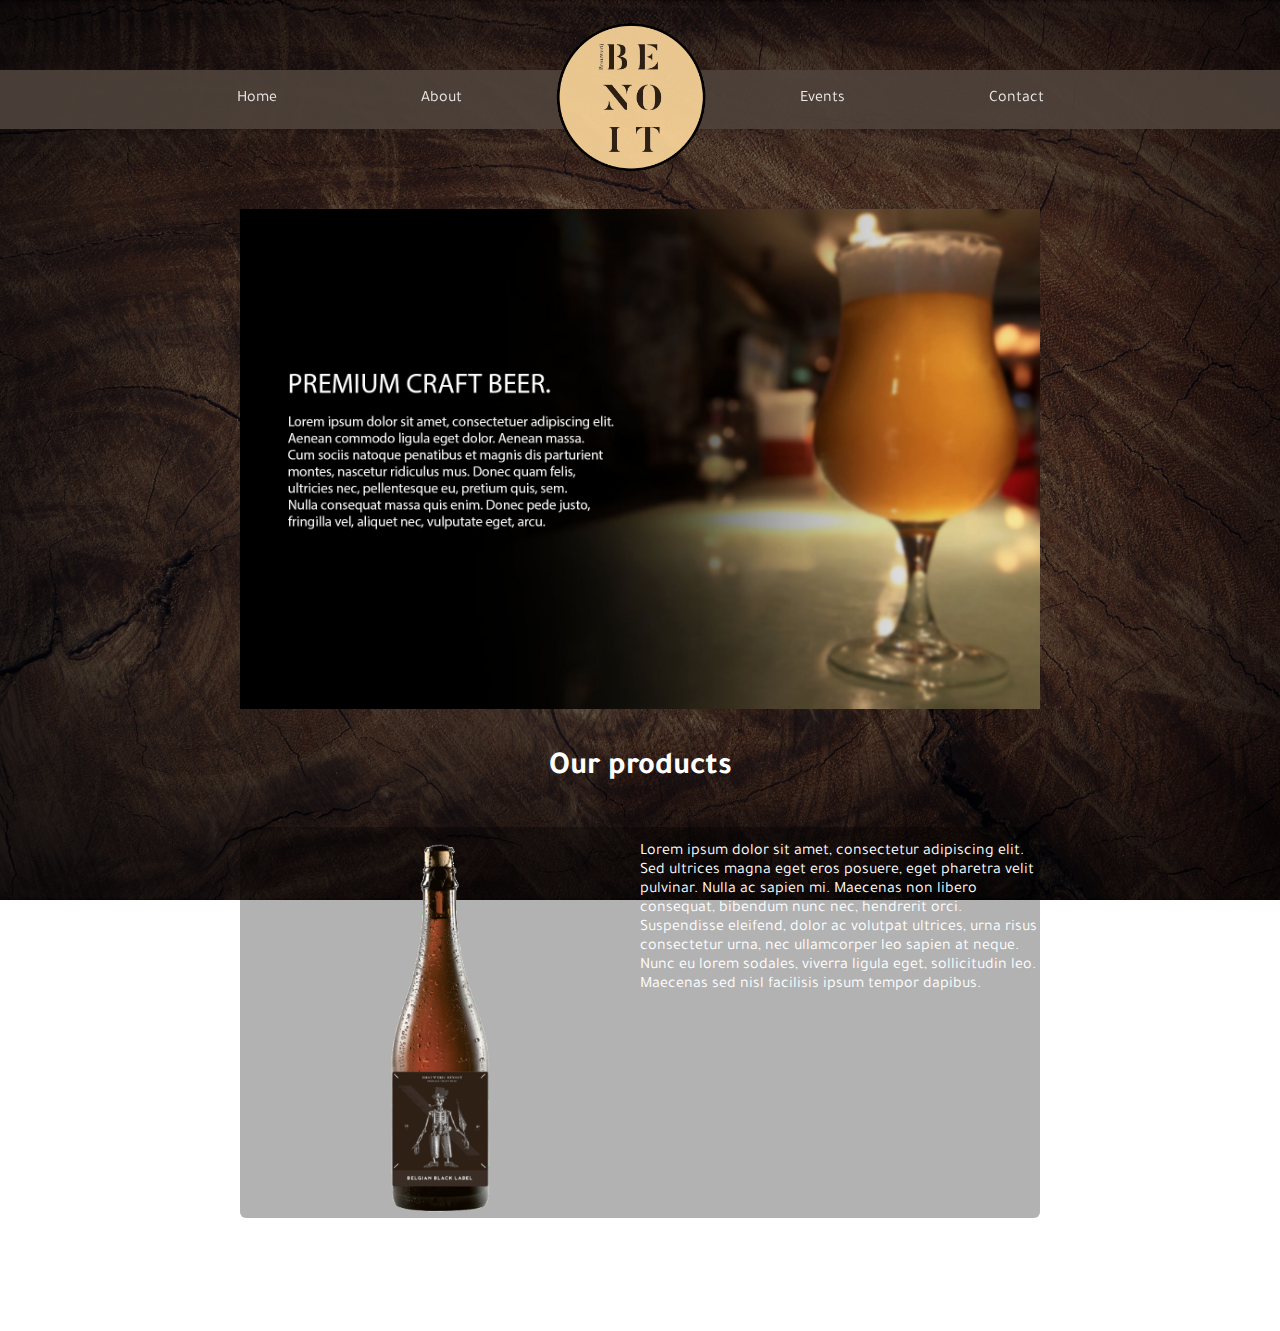
<file: Files/index.html>
<!DOCTYPE html>
<html>
    <head>
        <meta name="viewport" content="width=device-width, initial-scale=1.0, maximum-scale=1, user-scalable=0">
        <link rel="stylesheet" type="text/css" href="style.css">
        <script src="https://ajax.googleapis.com/ajax/libs/jquery/3.3.1/jquery.min.js"></script>
        <link href="https://fonts.googleapis.com/css?family=Tajawal" rel="stylesheet">
    </head>
<body>
    <header> 
    </header>
    
    <!-- Top menu -->
    <nav>
        <div class="menuKnop">Menu</div>
        <ul>
            <a href="index.html"><li>Home</li></a>
            <a href=""><li>About</li></a>
            <a href=""><img id="nav-logo" src = "../Foto's/nav-logo.png"></a>
            <a href=""><li>Events</li></a>
            <a href="../contact/contact.html"><li>Contact</li></a>
        </ul>
    </nav>
    
    <script>
        $(".menuKnop").click(function(){
        $("nav ul").toggleClass("zichtbaar");
        $(".menuKnop").toggleClass("menuOpen");
        });
    </script>
    
    <!-- Content-->
    <div id="placeholder"></div>
    <div id="banner">
      <img id="bannerImg" src="../Foto's/Banner.png">
    </div>
    
    <h1>Our products</h1>
    
    <div class="content">
        <div class="column">
          <img src="../Foto's/Belgian_black_label.png" class="productPicture">
        </div>
        <div class="column">
                        
            <p>Lorem ipsum dolor sit amet, consectetur adipiscing elit. Sed ultrices magna eget eros posuere, eget pharetra velit pulvinar. Nulla ac sapien mi. Maecenas non libero consequat, bibendum nunc nec, hendrerit orci. Suspendisse eleifend, dolor ac volutpat ultrices, urna risus consectetur urna, nec ullamcorper leo sapien at neque. Nunc eu lorem sodales, viverra ligula eget, sollicitudin leo. Maecenas sed nisl facilisis ipsum tempor dapibus. </p>
            
        </div>
    </div>
    <!-- Footer-->
    <footer>
  
        <ul> 
            <li><a class="logo" href="https://www.facebook.com/brouwerijbenoit/" target="_blank"><img src="../Foto's/Facebook.PNG" alt="Facebook logo"height=18px style="margin-bottom: 4px;"/></a></li>
            <li><a class="logo" href="https://twitter.com/BrouwerijBenoit" target="_blank"><img src="../Foto's/Twitter.png" alt="Twitter logo"height=25px /></a></li>
            <li><a class="logo" href="https://www.instagram.com/brouwerijbenoit/?hl=nl" target="_blank"><img src="../Foto's/Instagram.png" alt="Instagram logo"height=25px/></a></li>
            <li>&copy;Copyright 2018</li>
        </ul> 

    </footer>
</body>
 

    
</html>
</file>
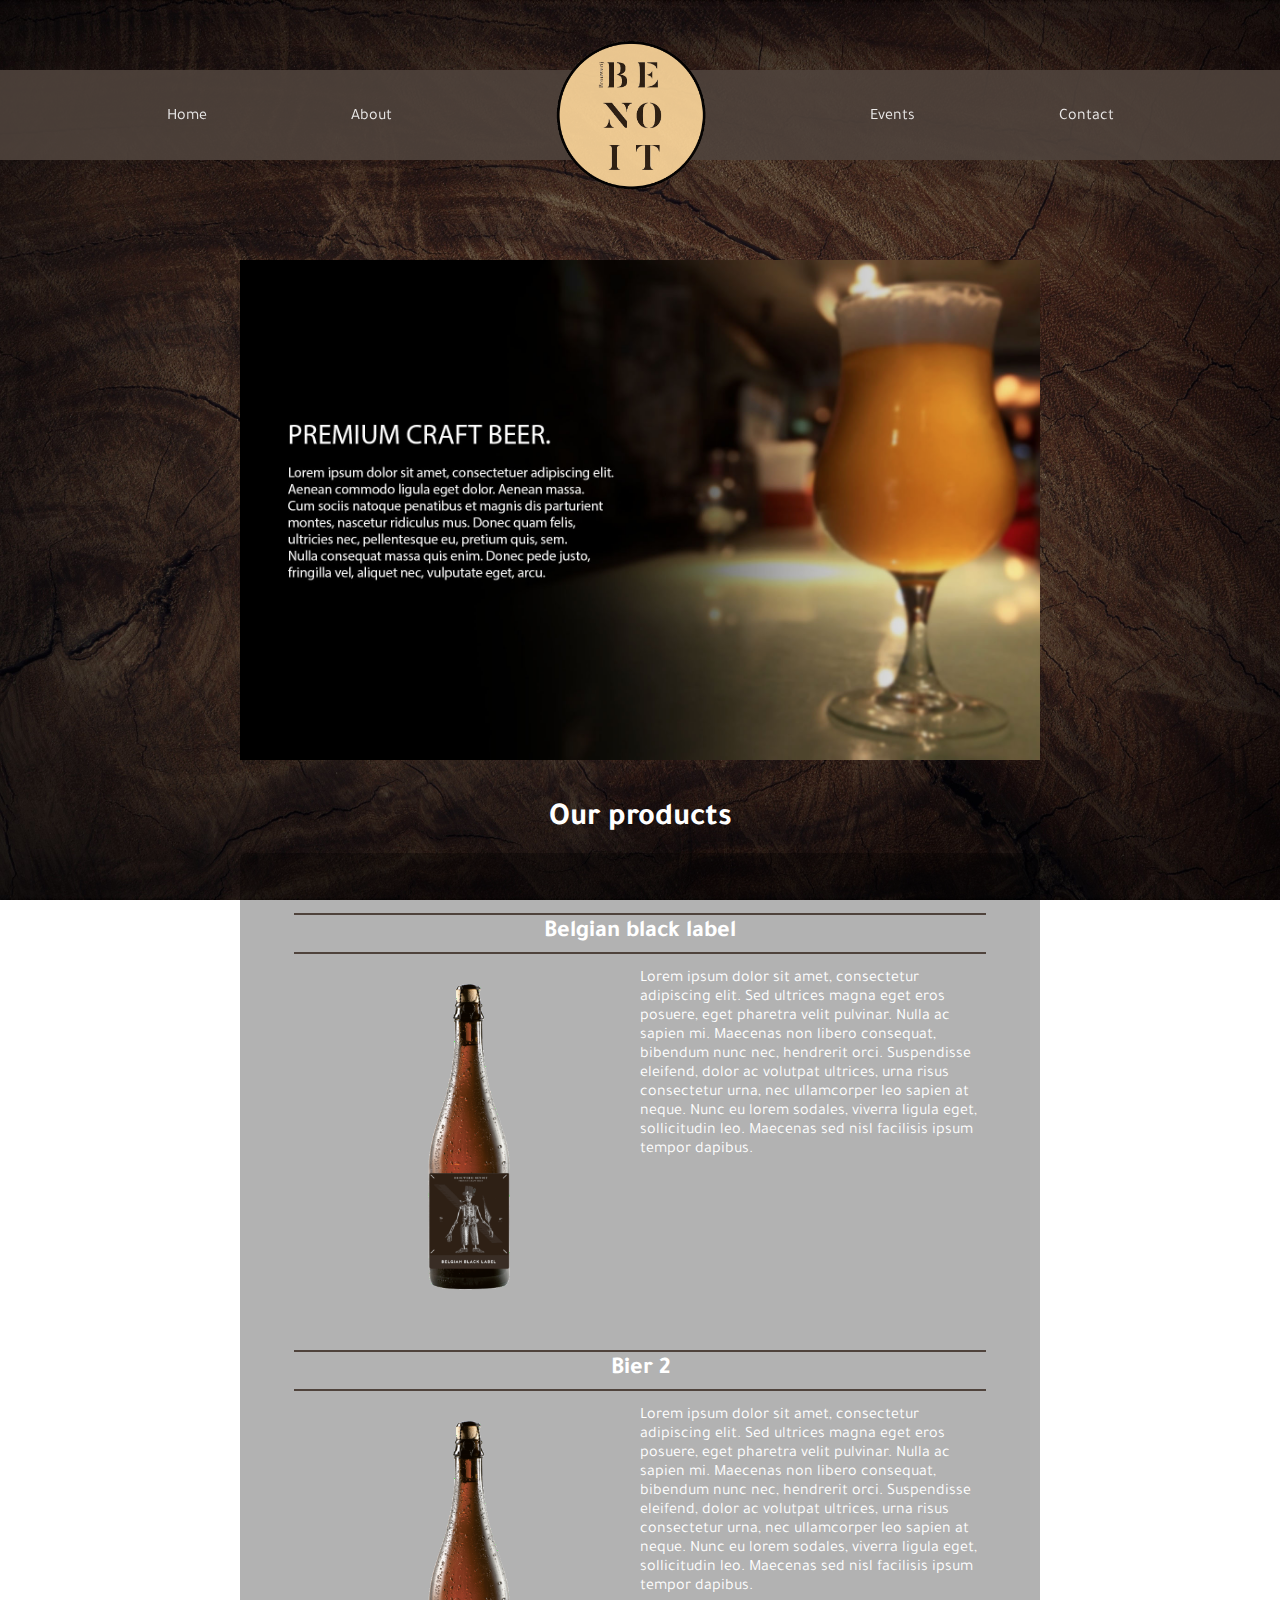
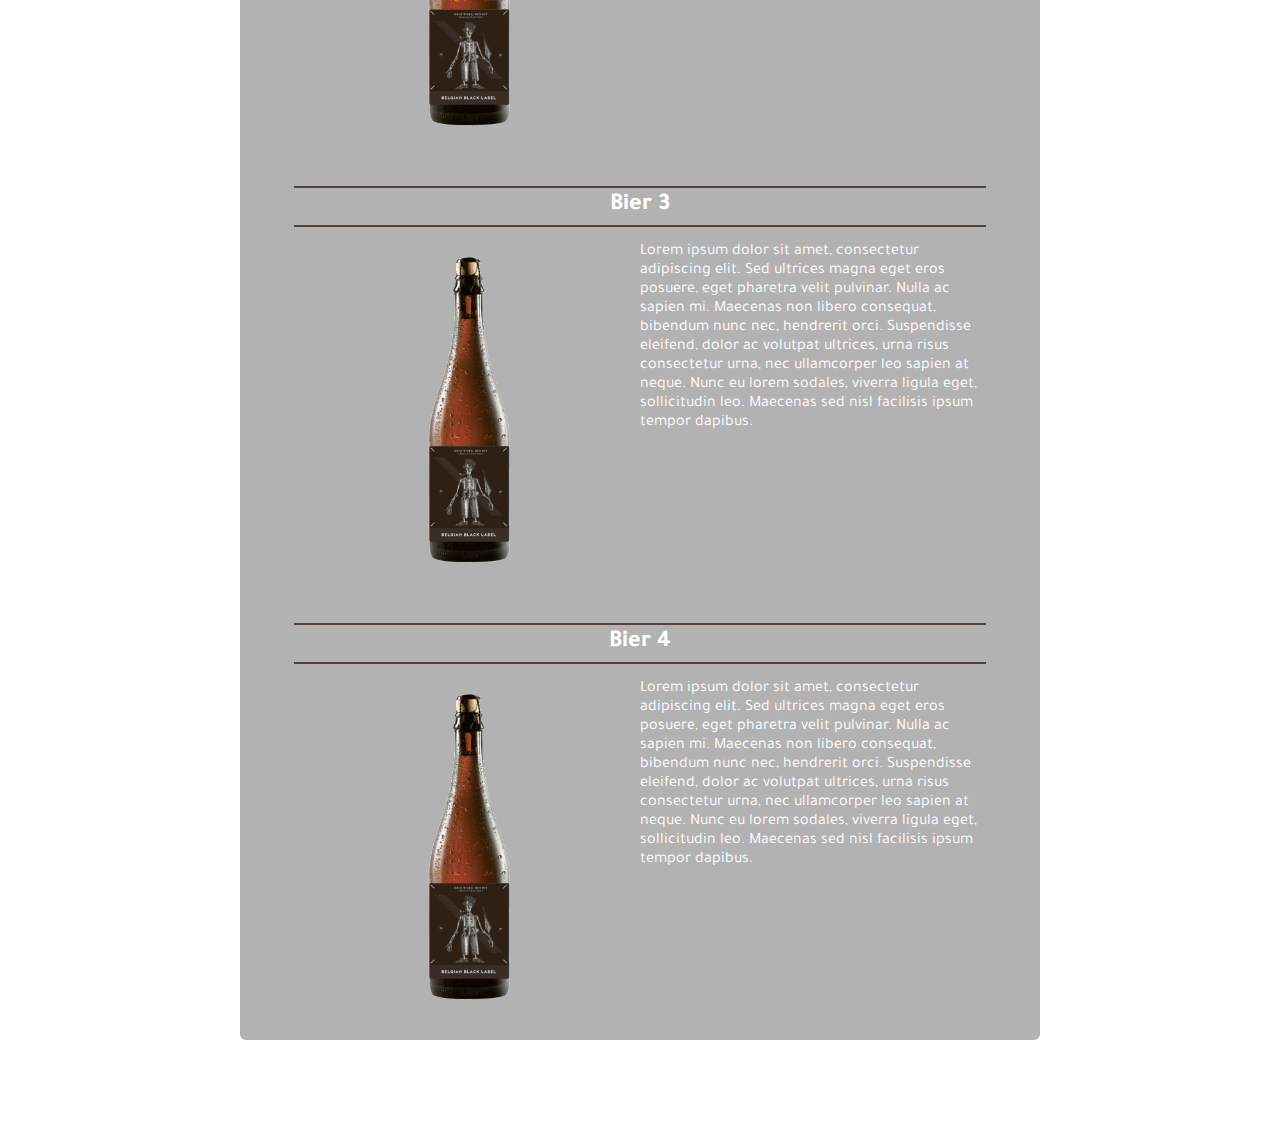
<file: Pages/index.html>
<!DOCTYPE html>
<html>
    <head>
        <meta name="viewport" content="width=device-width, initial-scale=1.0, maximum-scale=1, user-scalable=0">
        <link rel="stylesheet" type="text/css" href="../StyleSheets/style.css">
        <link rel="stylesheet" type="text/css" href="../StyleSheets/style_index.css">
        <script src="https://ajax.googleapis.com/ajax/libs/jquery/3.3.1/jquery.min.js"></script>
        <link href="https://fonts.googleapis.com/css?family=Tajawal" rel="stylesheet">
    </head>
<body>
    <header> 
    </header>
    
    <!-- Top menu -->
    <nav>
        <div class="menuKnop">Menu</div>
        <ul>
            <li><a href="index.html">Home</a></li>
            <li><a href="about.html">About</a></li>
            <a href=""><img id="nav-logo" src = "../Foto's/nav-logo.png"></a>
            <li><a href="">Events</a></li>
            <li><a href="contact.html">Contact</a></li>
        </ul>
    </nav>
    
    <script>
        $(".menuKnop").click(function(){
        $("nav ul").toggleClass("zichtbaar");
        $(".menuKnop").toggleClass("menuOpen");
        });
    </script>
    
    <!-- Content-->
    <div id="banner">
      <img id="bannerImg" src="../Foto's/Banner.png">
    </div>
    
    <h1>Our products</h1>
    
    <div class="content">
        <h2>Belgian black label</h2>
        <div class="column">
          <img src="../Foto's/Belgian_black_label.png" class="productPicture">
        </div>
        <div class="column">
                        
            <p>Lorem ipsum dolor sit amet, consectetur adipiscing elit. Sed ultrices magna eget eros posuere, eget pharetra velit pulvinar. Nulla ac sapien mi. Maecenas non libero consequat, bibendum nunc nec, hendrerit orci. Suspendisse eleifend, dolor ac volutpat ultrices, urna risus consectetur urna, nec ullamcorper leo sapien at neque. Nunc eu lorem sodales, viverra ligula eget, sollicitudin leo. Maecenas sed nisl facilisis ipsum tempor dapibus. </p>
            
        </div>
        
          <h2>Bier 2</h2>
        <div class="column">
          <img src="../Foto's/Belgian_black_label.png" class="productPicture">
        </div>
        <div class="column">
                        
            <p>Lorem ipsum dolor sit amet, consectetur adipiscing elit. Sed ultrices magna eget eros posuere, eget pharetra velit pulvinar. Nulla ac sapien mi. Maecenas non libero consequat, bibendum nunc nec, hendrerit orci. Suspendisse eleifend, dolor ac volutpat ultrices, urna risus consectetur urna, nec ullamcorper leo sapien at neque. Nunc eu lorem sodales, viverra ligula eget, sollicitudin leo. Maecenas sed nisl facilisis ipsum tempor dapibus. </p>
            
        </div>
        
          <h2>Bier 3</h2>
        <div class="column">
          <img src="../Foto's/Belgian_black_label.png" class="productPicture">
        </div>
        <div class="column">
                        
            <p>Lorem ipsum dolor sit amet, consectetur adipiscing elit. Sed ultrices magna eget eros posuere, eget pharetra velit pulvinar. Nulla ac sapien mi. Maecenas non libero consequat, bibendum nunc nec, hendrerit orci. Suspendisse eleifend, dolor ac volutpat ultrices, urna risus consectetur urna, nec ullamcorper leo sapien at neque. Nunc eu lorem sodales, viverra ligula eget, sollicitudin leo. Maecenas sed nisl facilisis ipsum tempor dapibus. </p>
            
        </div>
        
          <h2>Bier 4</h2>
        <div class="column">
          <img src="../Foto's/Belgian_black_label.png" class="productPicture">
        </div>
        <div class="column">
                        
            <p>Lorem ipsum dolor sit amet, consectetur adipiscing elit. Sed ultrices magna eget eros posuere, eget pharetra velit pulvinar. Nulla ac sapien mi. Maecenas non libero consequat, bibendum nunc nec, hendrerit orci. Suspendisse eleifend, dolor ac volutpat ultrices, urna risus consectetur urna, nec ullamcorper leo sapien at neque. Nunc eu lorem sodales, viverra ligula eget, sollicitudin leo. Maecenas sed nisl facilisis ipsum tempor dapibus. </p>
            
        </div>
    </div>
    <!-- Footer-->
    <footer>
  
        <ul> 
            <li><a class="logo" href="https://www.facebook.com/brouwerijbenoit/" target="_blank"><img src="../Foto's/Facebook.PNG" alt="Facebook logo"height=18px style="margin-bottom: 4px;"/></a></li>
            <li><a class="logo" href="https://twitter.com/BrouwerijBenoit" target="_blank"><img src="../Foto's/Twitter.png" alt="Twitter logo"height=25px /></a></li>
            <li><a class="logo" href="https://www.instagram.com/brouwerijbenoit/?hl=nl" target="_blank"><img src="../Foto's/Instagram.png" alt="Instagram logo"height=25px/></a></li>
            <li>&copy;Copyright 2018</li>
        </ul> 

    </footer>
</body>
 

    
</html>
</file>
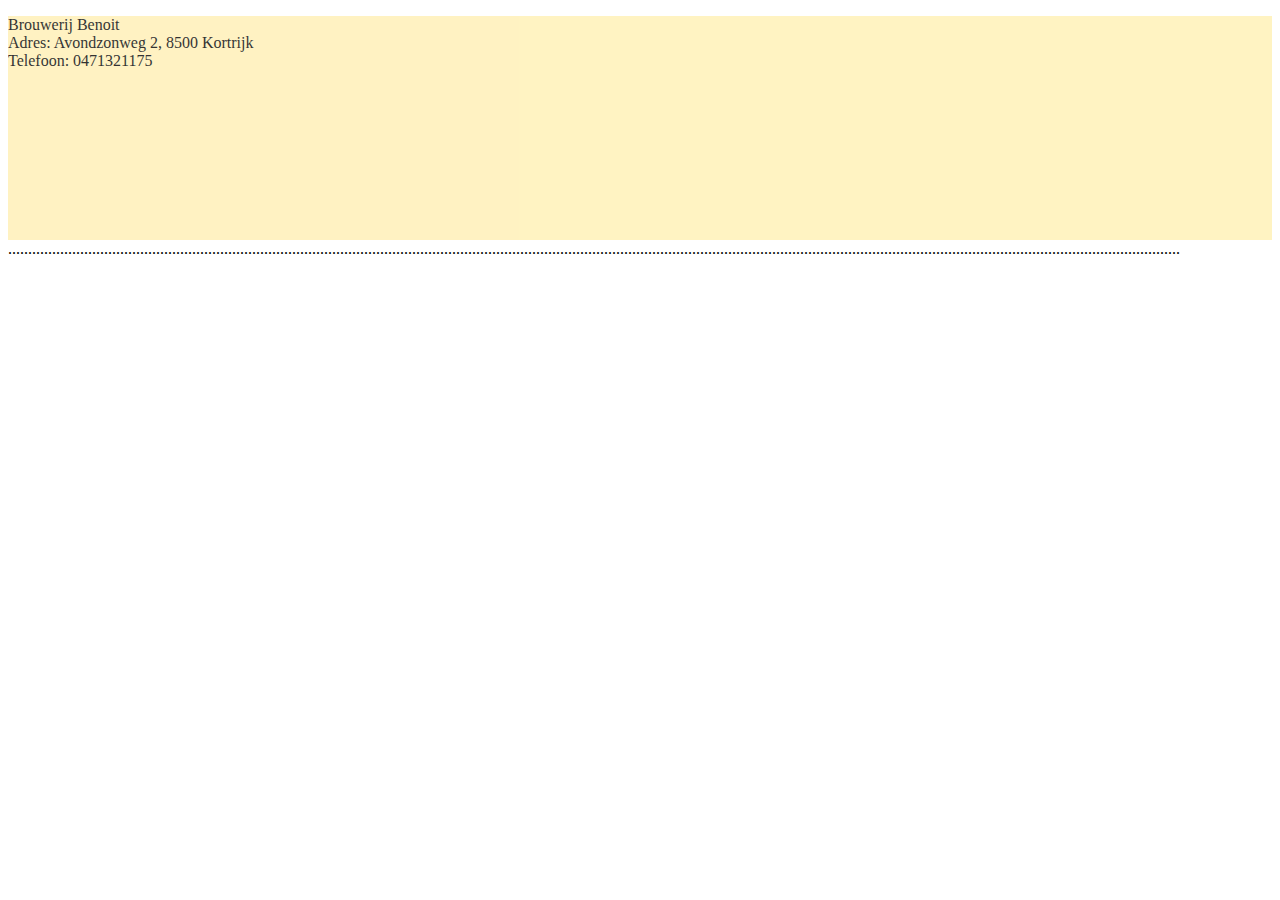
<file: web1.html>
<!DOCTYPE html>
<html>
    <head>
        <link rel="stylesheet" "text/css" href="web1.css">
    </head>
    <body>
    <article>
    <p> Brouwerij Benoit <br/> Adres: Avondzonweg 2, 8500 Kortrijk <br/> Telefoon: 0471321175</p>
    <iframe src="https://www.google.com/maps/embed?pb=!1m14!1m8!1m3!1d20155.20314036639!2d3.2745617182630076!3d50.842269443123634!3m2!1i1024!2i768!4f13.1!3m3!1m2!1s0x0%3A0xe6b0cfea441a4739!2sBrouwerij+Benoit!5e0!3m2!1snl!2sbe!4v1526386397918" width="600" height="450" frameborder="0" style="border:0" allowfullscreen alt="locatie"></iframe>
    </article>

    </body>
</html>
.....................................................................................................................................................................................................................................................................................................
</file>
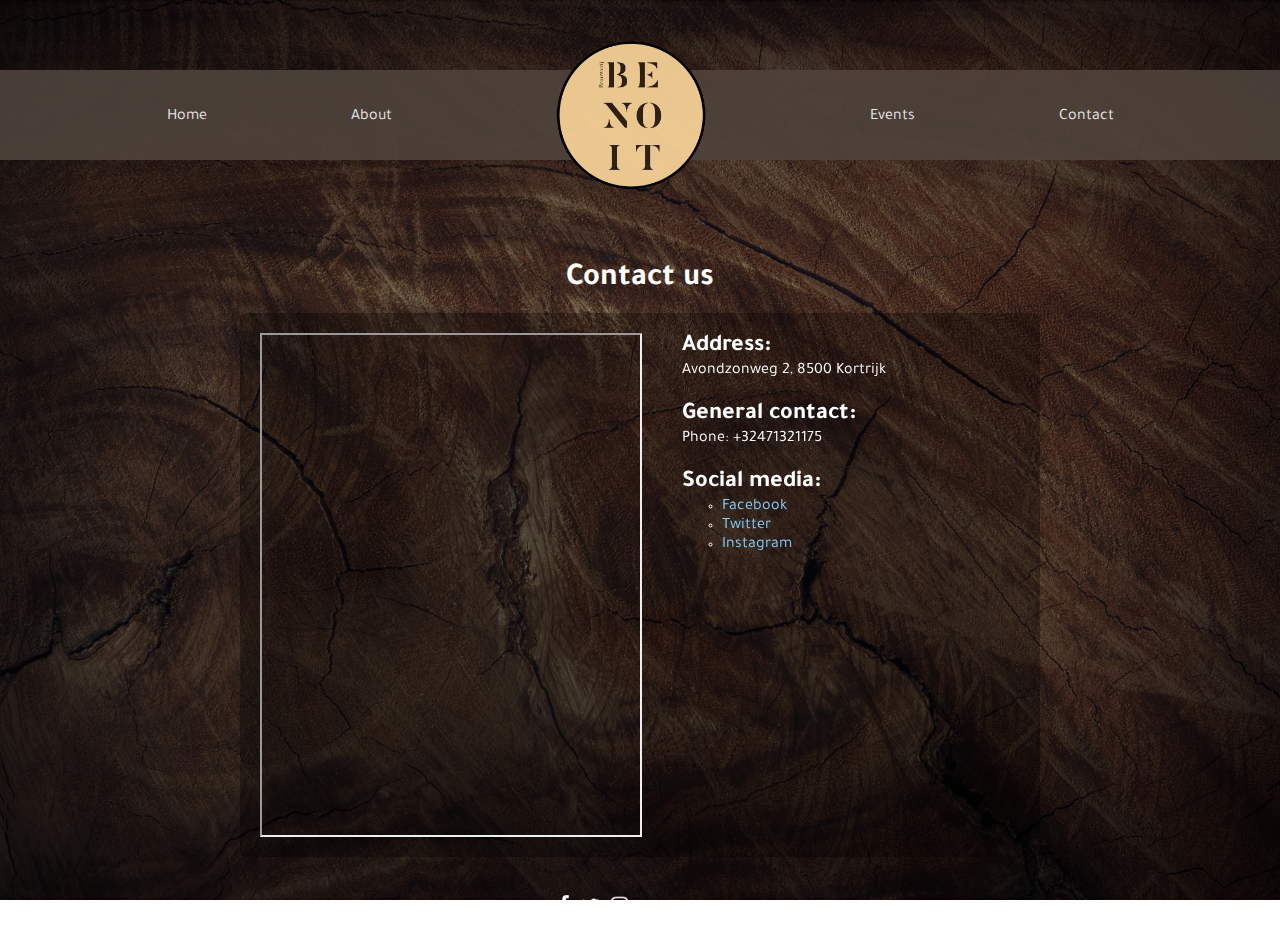
<file: Pages/contact.html>
<!DOCTYPE html>
<html>
    <head>
        <meta name="viewport" content="width=device-width, initial-scale=1.0, maximum-scale=1, user-scalable=0">
        <link rel="stylesheet" type="text/css" href="../StyleSheets/style.css">
        <link rel="stylesheet" type="text/css" href="../StyleSheets/style_contact.css">
        <script src="https://ajax.googleapis.com/ajax/libs/jquery/3.3.1/jquery.min.js"></script>
        <link href="https://fonts.googleapis.com/css?family=Tajawal" rel="stylesheet">
    </head>
<body>
    <header> 
    </header>
    
    <!-- Top menu -->
    <nav>
        <div class="menuKnop">Menu</div>
        <ul>
            <a href="index.html"><li>Home</li></a>
            <a href="about.html"><li>About</li></a>
            <a href=""><img id="nav-logo" src = "../Foto's/nav-logo.png"></a>
            <a href=""><li>Events</li></a>
            <a href="contact.html"><li>Contact</li></a>
        </ul>
    </nav>
    
    <script>
        $(".menuKnop").click(function(){
        $("nav ul").toggleClass("zichtbaar");
        $(".menuKnop").toggleClass("menuOpen");
        });
    </script>
    
    <!-- Content -->
    
    <h1>Contact us</h1>
    
    <div class="content">
        <iframe class="map" src="https://www.google.com/maps/embed?pb=!1m14!1m8!1m3!1d20155.20314036639!2d3.2745617182630076!3d50.842269443123634!3m2!1i1024!2i768!4f13.1!3m3!1m2!1s0x0%3A0xe6b0cfea441a4739!2sBrouwerij+Benoit!5e0!3m2!1snl!2sbe!4v1526386397918" alt="locatie"></iframe>
        <div class="sidebar">
            <h2>Address:</h2>
            <p>Avondzonweg 2, 8500 Kortrijk</p>
            <h2 style="margin-top: 20px">General contact:</h2>
            <p>Phone: +32471321175</p>
            <h2 style="margin-top: 20px">Social media:</h2>
                <ul>
                    <li><a href="https://www.facebook.com/brouwerijbenoit/" target="_blank">Facebook</a></li>
                    <li><a href="https://twitter.com/BrouwerijBenoit" target="_blank">Twitter</a></li>
                    <li><a href="https://www.instagram.com/brouwerijbenoit/?hl=nl" target="_blank">Instagram</a></li>
                </ul>
        </div>
    </div>
    <!-- Footer-->
    <footer>
  
        <ul> 
            <li><a class="logo" href="https://www.facebook.com/brouwerijbenoit/" target="_blank"><img src="../Foto's/Facebook.PNG" alt="Facebook logo"height=18px style="margin-bottom: 4px;"/></a></li>
            <li><a class="logo" href="https://twitter.com/BrouwerijBenoit" target="_blank"><img src="../Foto's/Twitter.png" alt="Twitter logo"height=25px /></a></li>
            <li><a class="logo" href="https://www.instagram.com/brouwerijbenoit/?hl=nl" target="_blank"><img src="../Foto's/Instagram.png" alt="Instagram logo"height=25px/></a></li>
            <li>&copy;Copyright 2018</li>
        </ul> 

    </footer>
</body>
 

    
</html>
</file>
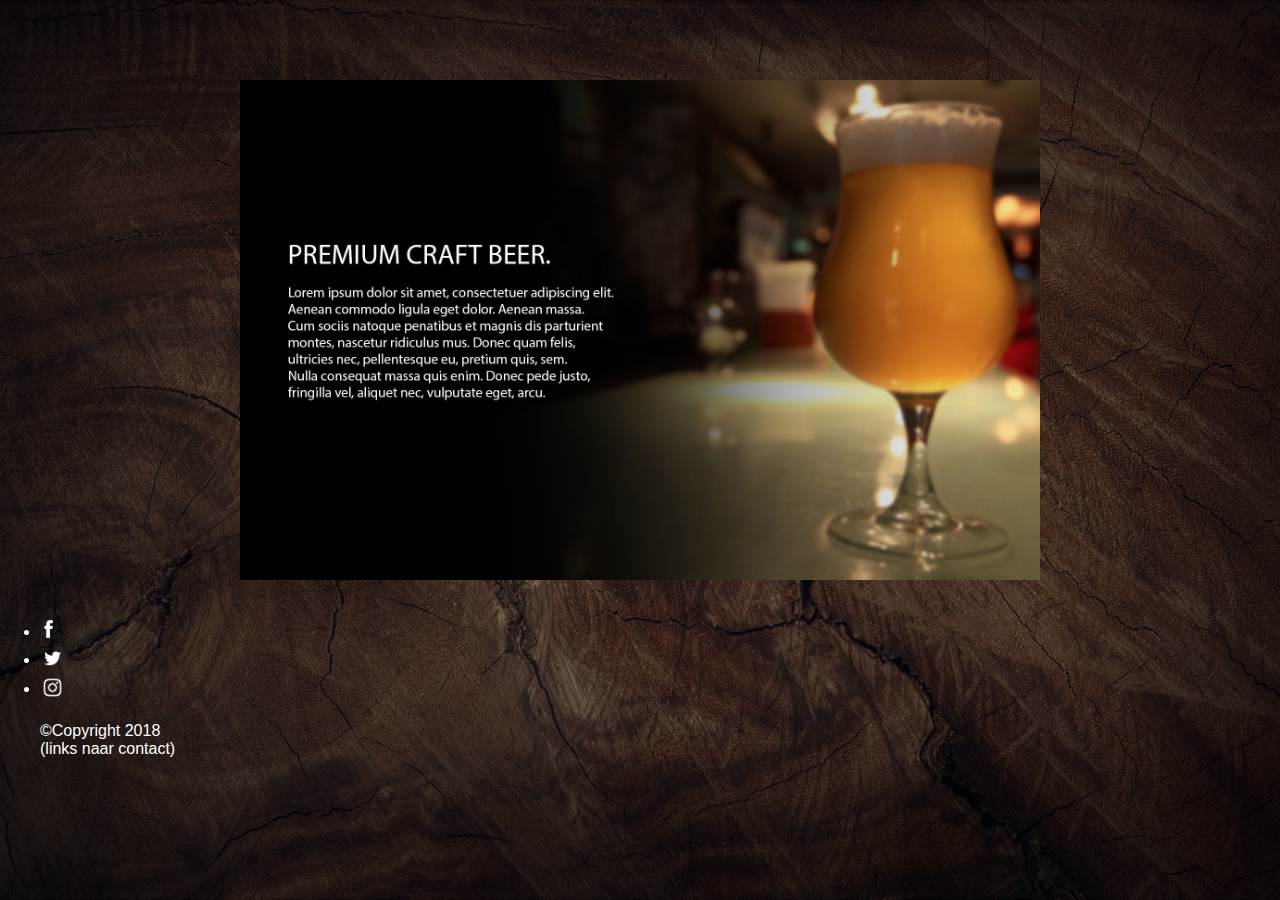
<file: Products/Products.html>
<!DOCTYPE html>
<html>
<body>
<head>
  <link rel="stylesheet" type="text/css" href="../Files/style.css">
</head>
    <h1> </h1>
    <div id="placeholder"></div>
    <div id="banner">
      <img id="bannerImg" src="../Foto's/Banner.png">
    </div>
    <div id="content">
        <div class="column" class="column1">
          <!-- <img src="../Foto's/Belgian Black Label.png" id="BelgianBlackLabel"> -->
        </div>
        <div class="column" class="column2"></div>
    </div>
    <div id="footer">
  
   <ul> 
    <li>
       <a class="logo" href="https://www.facebook.com/brouwerijbenoit/" target="_blank"><img src="../Foto's/Facebook.PNG" alt="Facebook logo" height=18px style="margin-bottom: 4px;"/></a>
    </li>
    <li>
       <a class="logo" href="https://twitter.com/BrouwerijBenoit" target="_blank"><img src="../Foto's/Twitter.png" alt="Twitter logo" height=25px /></a>
    </li>
    
    <li>
      <a class="logo" href="https://www.instagram.com/brouwerijbenoit/?hl=nl" target="_blank"><img src="../Foto's/Instagram.png" alt="Instagram logo"height=25px/></a>
    </li><br>&copy;Copyright 2018<br>(links naar contact)<br></ul> 

</div>
    
</body>
 

    
</html>
</file>
<file: Files/style.css>
body {
    background: url("../Foto's/background.jpg") no-repeat center center fixed;
    background-size: cover;
    color: white;
    font-family: 'Tajawal', sans-serif;
    padding: 0;
    margin: 0;
    
}

h1{
    text-align: center;
}


footer {
    bottom: 50px;
    height: 50px;
    width: 99%;
    text-align: center;
}

footer ul li{
    display: inline-block;
    padding: 20px 0px;
    vertical-align: middle;
}

.logo {
    -webkit-filter: brightness(0) invert(1);
    filter: brightness(0) invert(1);
    vertical-align: middle;
    
}

.logo:hover {
    -webkit-filter: brightness(1) invert(0);
    filter: brightness(1) invert(0);
}

.logo:visited {
    -webkit-filter: brightness(1) invert(0);
    filter: brightness(1) invert(0);
}

pcontact{color: white}

iframe{height: 150px; width: 500px}

.footer {
    position: absolute;
    left: 0;
    bottom: 40;
    width: 99%;
    background-color: red;
    color: white;
    text-align: right;
}

/* Menu*/
nav ul{
    background-color: #4F433C;
    color: white;
    padding: 0;
    margin: 70px 0px 0px 0px;
    text-align: center;
    -webkit-transition: max-height 0.4s;
    transition: max-height 0.4s;
    opacity: 0.9;
}

nav ul li{
    display: inline-block;
    padding: 20px 70px;
}

nav ul a{
    text-decoration: none;
    color: inherit;
}

nav ul li:hover{
    background-color: #423832;
}

#nav-logo{
    height: 150px;
    width: 150px;
    vertical-align: middle;
    margin: -50px 20px;
    padding: 0;
    display: inline;
    overflow: visible;
}

.menuKnop{
    width: 100%;
    background-color: #4F433C;
    padding: 20px 70px;
    text-align: left;
    cursor: pointer;
    display: none;
}

/* Responsive menu */
@media screen and (max-width: 960px){
    .zichtbaar{
        max-height: 15em;
    }
    .menuOpen{
        background-color: #7a675d;
    }
    nav ul{
        overflow: hidden;
        max-height: 0px;
        margin: 0px;
    }
    nav ul li{
        width: 100%;
        text-align: left;
    }
    .menuKnop{
        display: block;
    }
    #nav-logo{
        display: none;
    }
}

/*Home page*/
#bannerImg {
    width: 800px;
    display: block;
    margin: 80px auto 40px auto;
    position:relative;
}

.content {
    background-color: rgba(0, 0, 0, 0.3);
    border-radius: 6px;
    width: 800px;
    min-height: xxx;
    overflow: hidden;
    margin: 40px auto;
    border-radius: 6px;
}

.column {
    float: left;
    width: 50%;
    margin: auto;
    padding: 0px;
    align-content: center;
}

.productPicture{
    display:block;
    margin:auto;
    width: 30%;
}

/* Responsive home page */
@media screen and (max-width: 960px){
    .content{
        width: 100%;
    }
    .column{
        float: none;
        width: 80%;
    }
}
</file>
<file: StyleSheets/style.css>
body {
    background: url("../Foto's/background.jpg") no-repeat center center fixed;
    background-size: cover;
    color: white;
    font-family: 'Tajawal', sans-serif;
    padding: 0;
    margin: 0;
}

h1{
    text-align: center;
    margin: 15px;
}


footer {
    bottom: 50px;
    height: 50px;
    width: 99%;
    text-align: center;
}

footer ul li{
    display: inline-block;
    padding: 20px 0px;
    vertical-align: middle;
}

.logo {
    -webkit-filter: brightness(0) invert(1);
    filter: brightness(0) invert(1);
    vertical-align: middle;
    
}

.logo:hover {
    -webkit-filter: brightness(1) invert(0);
    filter: brightness(1) invert(0);
}

.logo:visited {
    -webkit-filter: brightness(1) invert(0);
    filter: brightness(1) invert(0);
}

.footer {
    position: absolute;
    left: 0;
    bottom: 40;
    width: 99%;
    background-color: red;
    color: white;
    text-align: right;
}

/* Menu*/
nav ul{
    background-color: #4F433C;
    color: white;
    padding: 0px;
    margin: 70px 0px 100px 0px;
    text-align: center;
    -webkit-transition: max-height 0.4s;
    transition: max-height 0.4s;
    opacity: 0.9;
}

nav ul li{
    display: inline-block;
}

nav ul a{
    text-decoration: none;
    color: inherit;
    display: inline-block;
    box-sizing: border-box;
    padding: 20px 70px;
}

nav ul li:hover{
    background-color: #423832;
}

#nav-logo{
    height: 150px;
    width: 150px;
    vertical-align: middle;
    margin: -50px 20px;
    padding: 0;
    display: inline;
    overflow: visible;
}

.menuKnop{
    width: 100%;
    background-color: #4F433C;
    padding: 20px 0px 20px 20px;
    text-align: left;
    cursor: pointer;
    display: none;
    box-sizing: border-box;
}

/* Responsive menu */
@media screen and (max-width: 960px){
    .zichtbaar{
        max-height: 16em;
    }
    .menuOpen{
        background-color: #7a675d;
    }
    nav ul{
        overflow: hidden;
        max-height: 0px;
        margin: 0px;
    }
    nav ul li{
        width: 100%;
        text-align: left;
    }
    .menuKnop{
        display: block;
    }
    #nav-logo{
        display: none;
    }
    nav ul a{
        width: 100%;
    }
}
</file>
<file: StyleSheets/style_index.css>
/*Home page*/

#bannerImg {
    width: 800px;
    display: block;
    margin: 80px auto 40px auto;
    position:relative;
}

.content {
    background-color: rgba(0, 0, 0, 0.3);
    border-radius: 6px;
    width: 800px;
    padding: 20px;
    margin: auto;
    display: flex;
    flex-wrap: wrap;
    flex-direction: row;
    justify-content: center;
    box-sizing: border-box;
}

.content h2{
    width: 90%;
    text-align: center;
    padding: 4px;
    margin: 40px 0px 0px 0px;
    border-width: 2px 0px 2px 0px;
    border-style: solid;
    border-color: #4F433C;
}

.column {
    float: left;
    width: 45%;
}

.productPicture{
    display:block;
    margin: 15px auto;
    width: 100px;
}


/* Responsive home page */
@media screen and (max-width: 960px){
    .content{
        width: 90%;
    }
    .column{
        float: none;
        width: 80%;
    }
}
</file>
<file: web1.css>
article{background-color: #fff0b3; opacity:0.8 }
p{color: black}
iframe{height: 150px; width: 500px}
</file>
<file: StyleSheets/style_contact.css>
/*Contact page*/

.content {
    background-color: rgba(0, 0, 0, 0.3);
    border-radius: 6px;
    width: 800px;
    padding: 20px;
    margin: auto;
    display: flex;
    flex-wrap: nowrap;
    flex-direction: row;
    box-sizing: border-box;
}

.map{
    width: 50%;
    height: 500px;
    margin: 0px;
}

.sidebar{
    width: 50%;
    padding: 0px 0px 0px 40px;
    display: flex;
    flex-direction: column;
    box-sizing: border-box;
}

form{
    width: 100%;
}

.content h2{
    margin: 0;
    white-space: nowrap;
}
.content p{
    margin: 0;
    white-space: nowrap;
}

.content ul{
    list-style-type: circle;
    margin: 0;
}

.content a{
    text-decoration: none;
    color: lightskyblue;
}

.content a:hover{
    color: aliceblue;
}

/* Contact form */
#contactForm {
    background-color: rgba(0, 0, 0, 0.3);
    border-radius: 6px;
    width: 800px;
    padding: 20px;
    margin: auto;
    display: flex;
    box-sizing: border-box;
    justify-content: center;
}
form{
  width: 50%;  
}

input{
    display: block;
    width: 100%;
    color: black;
    padding: 14px 10px;
    margin: 8px 0px;
    border: none;
    border-radius: 4px;
    cursor: text; 
    box-sizing: border-box;
}

select{
    width: 100%;
    padding: 12px 10px;
    margin: 8px 0px;
    border-radius: 4px;
}

#comment{
    height: 100px;
    border-radius: 4px;
    display:block;
    box-sizing: border-box;
    margin: 8px 0px;
    padding: 14px 10px;
    width: 100%;
}

button{
    width: 30%;
    height: 40px;
    display: block;
    margin: 40px auto;
    background-color: lightgray;
    border-width: 0px;
    border-radius: 6px;
}

button:hover{
    background-color: darkgray;
    cursor: pointer;
}

/* Responsive contact page */
@media screen and (max-width: 960px){
    .content{
        flex-wrap: wrap-reverse;
        width: 90%;
    }
    .map{
        width: 100%;
        margin-top: 20px;
    }
    .sidebar{
        padding: 0px;
    }
    #contactForm{
        width: 90%;
    }
    
    form{
        width: 90%;
    }
}
</file>
